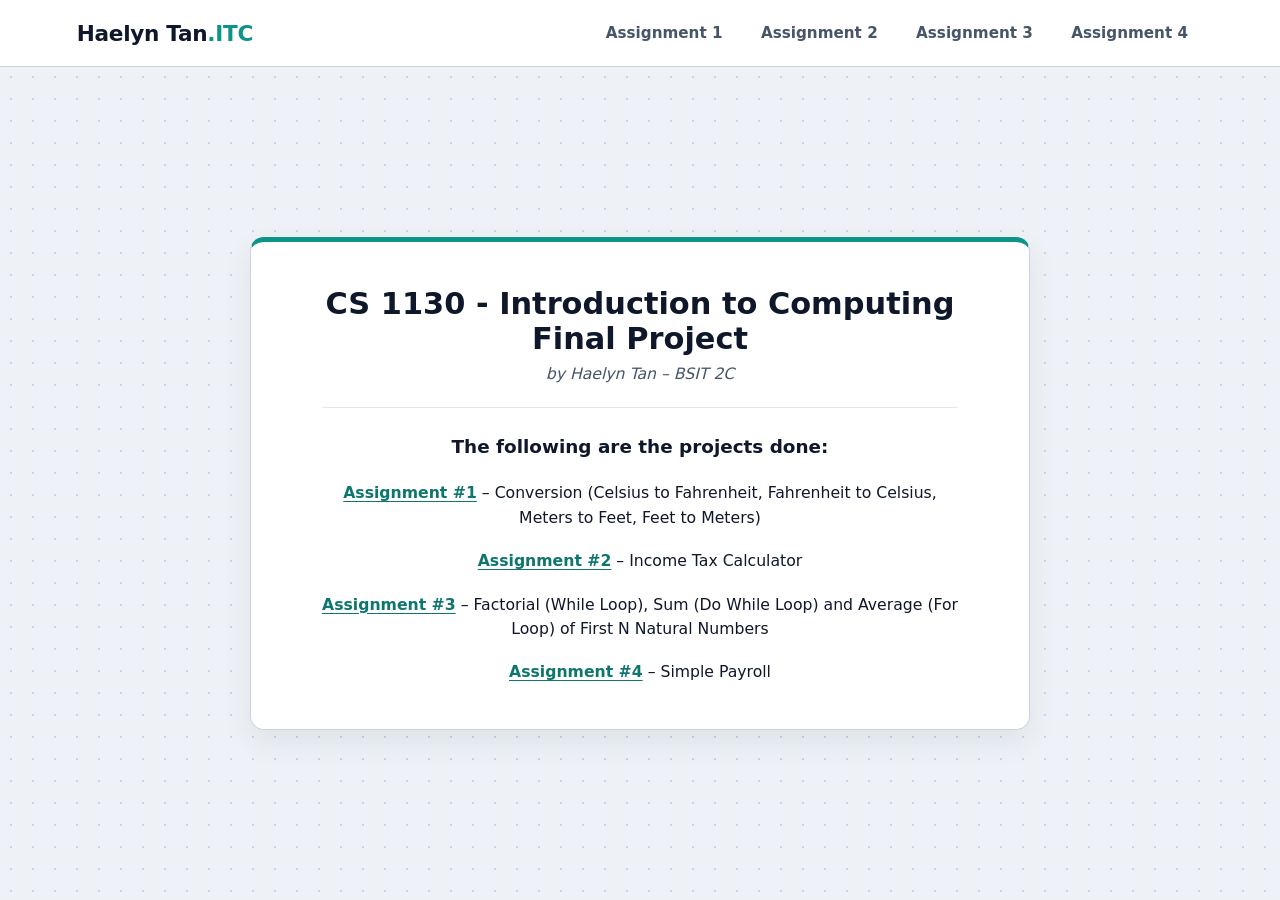
<file: index.html>
<!DOCTYPE html>
<html lang="en">
<head>
  <meta charset="UTF-8" />
  <meta name="viewport" content="width=device-width, initial-scale=1.0" />
  <title>CS 1130 - Introduction to Computing Final Project</title>
  <link rel="stylesheet" href="style.css" />
</head>
<body>

  <!-- Top Navigation Bar with Assignment Tabs -->
  <nav class="navbar">
    <a href="index.html" class="brand">Haelyn Tan<span>.ITC</span></a>
    <div class="nav-tabs">
      <a href="assignment1.html">Assignment 1</a>
      <a href="assignment2.html">Assignment 2</a>
      <a href="assignment3.html">Assignment 3</a>
      <a href="assignment4.html">Assignment 4</a>
    </div>
  </nav>

  <!-- Centered Main Card -->
  <main class="page-wrapper">
    <div class="main-card">
      <h1>CS 1130 - Introduction to Computing Final Project</h1>
      <p class="subtitle">by Haelyn Tan – BSIT 2C</p>

      <hr class="divider" />

      <h2>The following are the projects done:</h2>

      <ul class="assignment-list">
        <li>
          <a href="assignment1.html">Assignment #1</a>
          <span>– Conversion (Celsius to Fahrenheit, Fahrenheit to Celsius, Meters to Feet, Feet to Meters)</span>
        </li>
        <li>
          <a href="assignment2.html">Assignment #2</a>
          <span>– Income Tax Calculator</span>
        </li>
        <li>
          <a href="assignment3.html">Assignment #3</a>
          <span>– Factorial (While Loop), Sum (Do While Loop) and Average (For Loop) of First N Natural Numbers</span>
        </li>
        <li>
          <a href="assignment4.html">Assignment #4</a>
          <span>– Simple Payroll</span>
        </li>
      </ul>
    </div>
  </main>

</body>
</html>
</file>
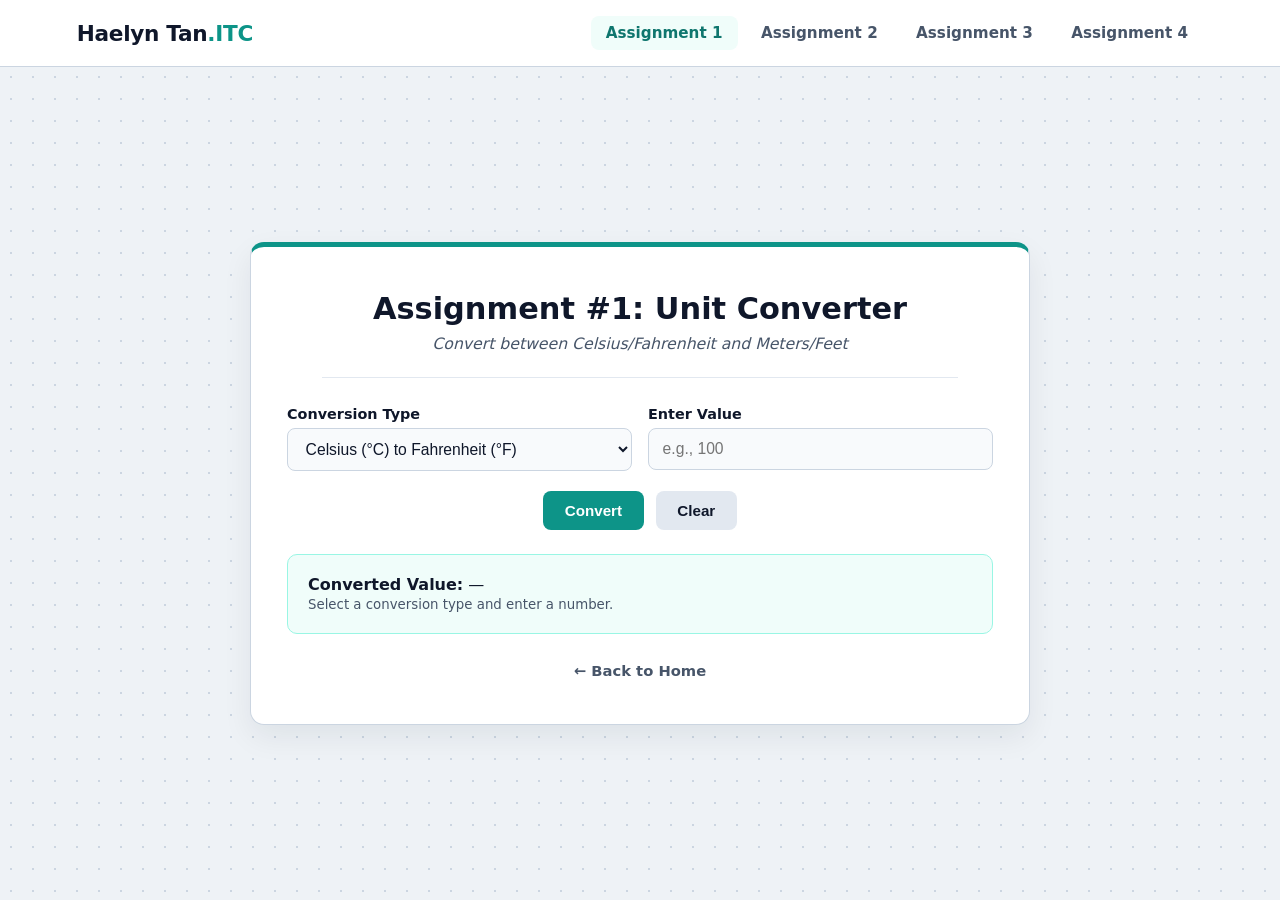
<file: assignment1.html>
<!DOCTYPE html>
<html lang="en">
<head>
  <meta charset="UTF-8" />
  <meta name="viewport" content="width=device-width, initial-scale=1.0" />
  <title>Assignment #1 - Unit Converter</title>
  <link rel="stylesheet" href="style.css" />
</head>
<body>

  <nav class="navbar">
    <a href="index.html" class="brand">Haelyn Tan<span>.ITC</span></a>
    <div class="nav-tabs">
      <a href="assignment1.html" class="active">Assignment 1</a>
      <a href="assignment2.html">Assignment 2</a>
      <a href="assignment3.html">Assignment 3</a>
      <a href="assignment4.html">Assignment 4</a>
    </div>
  </nav>

  <main class="page-wrapper">
    <div class="main-card">
      <h1>Assignment #1: Unit Converter</h1>
      <p class="subtitle">Convert between Celsius/Fahrenheit and Meters/Feet</p>
      <hr class="divider" />

      <div class="form-grid">
        <div class="form-group">
          <label for="conversionType">Conversion Type</label>
          <select id="conversionType">
            <option value="cToF">Celsius (°C) to Fahrenheit (°F)</option>
            <option value="fToC">Fahrenheit (°F) to Celsius (°C)</option>
            <option value="mToFt">Meters (m) to Feet (ft)</option>
            <option value="ftToM">Feet (ft) to Meters (m)</option>
          </select>
        </div>

        <div class="form-group">
          <label for="inputValue">Enter Value</label>
          <input type="number" id="inputValue" placeholder="e.g., 100" step="any" />
        </div>
      </div>

      <div class="btn-row">
        <button class="btn btn-primary" onclick="convertUnit()">Convert</button>
        <button class="btn btn-secondary" onclick="clearConverter()">Clear</button>
      </div>

      <div class="result-box" id="resultBox">
        <strong>Converted Value:</strong> <span id="convertedOutput">—</span><br />
        <small id="formulaUsed" style="color: #475569;">Select a conversion type and enter a number.</small>
      </div>

      <a href="index.html" class="back-link">← Back to Home</a>
    </div>
  </main>

  <script>
    function convertUnit() {
      const type = document.getElementById("conversionType").value;
      const rawValue = document.getElementById("inputValue").value;
      const output = document.getElementById("convertedOutput");
      const formulaText = document.getElementById("formulaUsed");

      if (rawValue === "") {
        output.textContent = "Please enter a valid number.";
        formulaText.textContent = "";
        return;
      }

      const val = parseFloat(rawValue);
      let result = 0;

      if (type === "cToF") {
        result = (val * 9 / 5) + 32;
        output.textContent = `${val} °C = ${result.toFixed(2)} °F`;
        formulaText.textContent = "Formula: (°C × 9/5) + 32";
      } else if (type === "fToC") {
        result = (val - 32) * 5 / 9;
        output.textContent = `${val} °F = ${result.toFixed(2)} °C`;
        formulaText.textContent = "Formula: (°F − 32) × 5/9";
      } else if (type === "mToFt") {
        result = val * 3.28084;
        output.textContent = `${val} m = ${result.toFixed(4)} ft`;
        formulaText.textContent = "Formula: Meters × 3.28084";
      } else if (type === "ftToM") {
        result = val / 3.28084;
        output.textContent = `${val} ft = ${result.toFixed(4)} m`;
        formulaText.textContent = "Formula: Feet ÷ 3.28084";
      }
    }

    function clearConverter() {
      document.getElementById("inputValue").value = "";
      document.getElementById("convertedOutput").textContent = "—";
      document.getElementById("formulaUsed").textContent = "Select a conversion type and enter a number.";
    }
  </script>

</body>
</html>
</file>
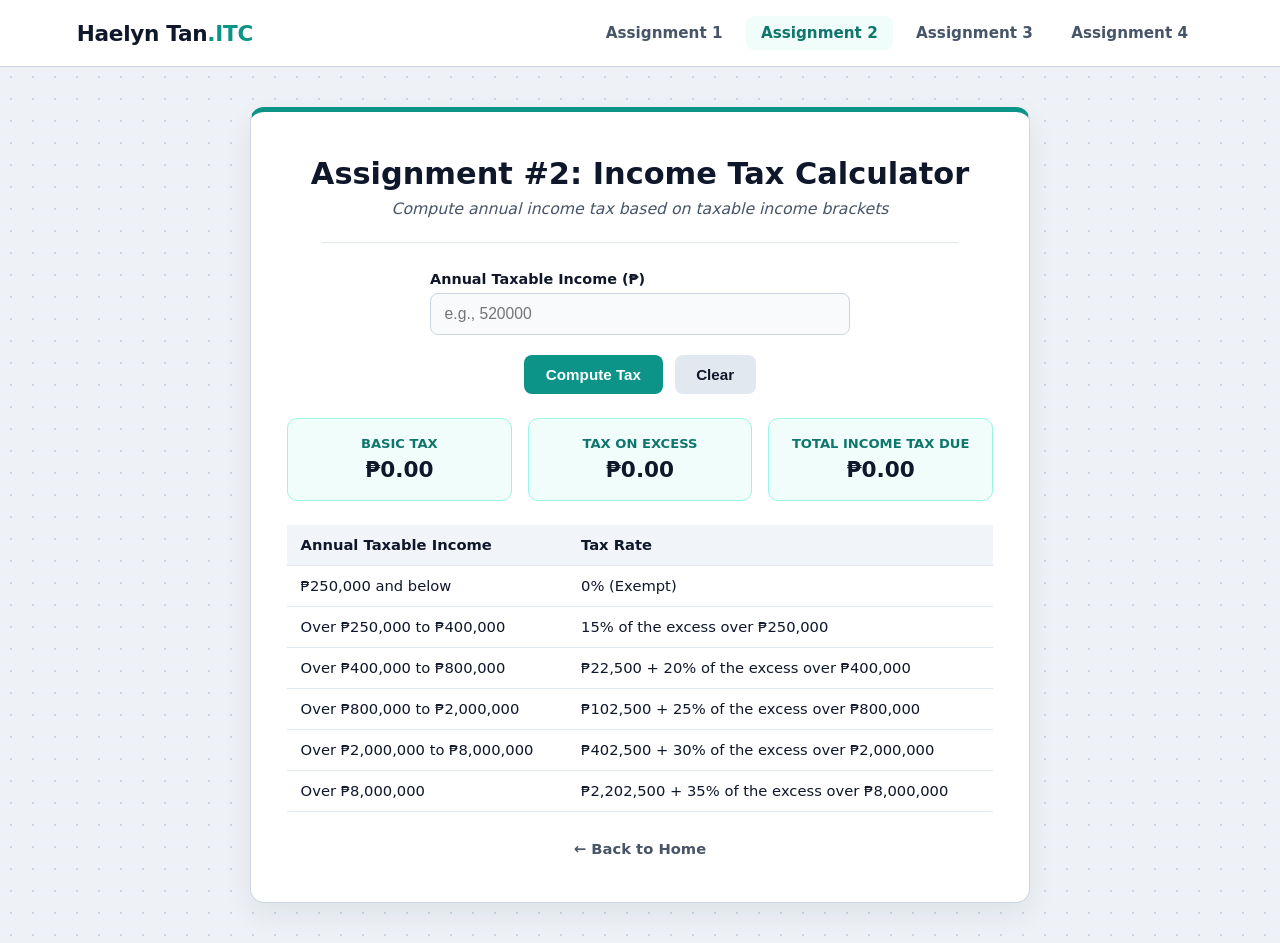
<file: assignment2.html>
<!DOCTYPE html>
<html lang="en">
<head>
  <meta charset="UTF-8" />
  <meta name="viewport" content="width=device-width, initial-scale=1.0" />
  <title>Assignment #2 - Income Tax Calculator</title>
  <link rel="stylesheet" href="style.css" />
</head>
<body>

  <nav class="navbar">
    <a href="index.html" class="brand">Haelyn Tan<span>.ITC</span></a>
    <div class="nav-tabs">
      <a href="assignment1.html">Assignment 1</a>
      <a href="assignment2.html" class="active">Assignment 2</a>
      <a href="assignment3.html">Assignment 3</a>
      <a href="assignment4.html">Assignment 4</a>
    </div>
  </nav>

  <main class="page-wrapper">
    <div class="main-card">
      <h1>Assignment #2: Income Tax Calculator</h1>
      <p class="subtitle">Compute annual income tax based on taxable income brackets</p>
      <hr class="divider" />

      <div class="form-group" style="max-width: 420px; margin: 0 auto 1.25rem;">
        <label for="taxableIncome">Annual Taxable Income (₱)</label>
        <input type="number" id="taxableIncome" placeholder="e.g., 520000" min="0" step="any" />
      </div>

      <div class="btn-row">
        <button class="btn btn-primary" onclick="calculateTax()">Compute Tax</button>
        <button class="btn btn-secondary" onclick="clearTax()">Clear</button>
      </div>

      <div class="result-grid">
        <div class="stat-card">
          <div class="stat-label">Basic Tax</div>
          <div class="stat-value" id="basicTax">₱0.00</div>
        </div>
        <div class="stat-card">
          <div class="stat-label">Tax on Excess</div>
          <div class="stat-value" id="excessTax">₱0.00</div>
        </div>
        <div class="stat-card">
          <div class="stat-label">Total Income Tax Due</div>
          <div class="stat-value" id="totalTax">₱0.00</div>
        </div>
      </div>

      <div class="table-wrapper">
        <table>
          <thead>
            <tr>
              <th>Annual Taxable Income</th>
              <th>Tax Rate</th>
            </tr>
          </thead>
          <tbody>
            <tr><td>₱250,000 and below</td><td>0% (Exempt)</td></tr>
            <tr><td>Over ₱250,000 to ₱400,000</td><td>15% of the excess over ₱250,000</td></tr>
            <tr><td>Over ₱400,000 to ₱800,000</td><td>₱22,500 + 20% of the excess over ₱400,000</td></tr>
            <tr><td>Over ₱800,000 to ₱2,000,000</td><td>₱102,500 + 25% of the excess over ₱800,000</td></tr>
            <tr><td>Over ₱2,000,000 to ₱8,000,000</td><td>₱402,500 + 30% of the excess over ₱2,000,000</td></tr>
            <tr><td>Over ₱8,000,000</td><td>₱2,202,500 + 35% of the excess over ₱8,000,000</td></tr>
          </tbody>
        </table>
      </div>

      <a href="index.html" class="back-link">← Back to Home</a>
    </div>
  </main>

  <script>
    function formatPeso(amount) {
      return "₱" + amount.toLocaleString("en-US", {
        minimumFractionDigits: 2,
        maximumFractionDigits: 2
      });
    }

    function calculateTax() {
      const raw = document.getElementById("taxableIncome").value;
      if (raw === "" || parseFloat(raw) < 0) {
        alert("Please enter a valid non-negative taxable income.");
        return;
      }

      const income = parseFloat(raw);
      let basic = 0;
      let excess = 0;

      if (income <= 250000) {
        basic = 0;
        excess = 0;
      } else if (income <= 400000) {
        basic = 0;
        excess = (income - 250000) * 0.15;
      } else if (income <= 800000) {
        basic = 22500;
        excess = (income - 400000) * 0.20;
      } else if (income <= 2000000) {
        basic = 102500;
        excess = (income - 800000) * 0.25;
      } else if (income <= 8000000) {
        basic = 402500;
        excess = (income - 2000000) * 0.30;
      } else {
        basic = 2202500;
        excess = (income - 8000000) * 0.35;
      }

      const total = basic + excess;

      document.getElementById("basicTax").textContent = formatPeso(basic);
      document.getElementById("excessTax").textContent = formatPeso(excess);
      document.getElementById("totalTax").textContent = formatPeso(total);
    }

    function clearTax() {
      document.getElementById("taxableIncome").value = "";
      document.getElementById("basicTax").textContent = "₱0.00";
      document.getElementById("excessTax").textContent = "₱0.00";
      document.getElementById("totalTax").textContent = "₱0.00";
    }
  </script>

</body>
</html>
</file>
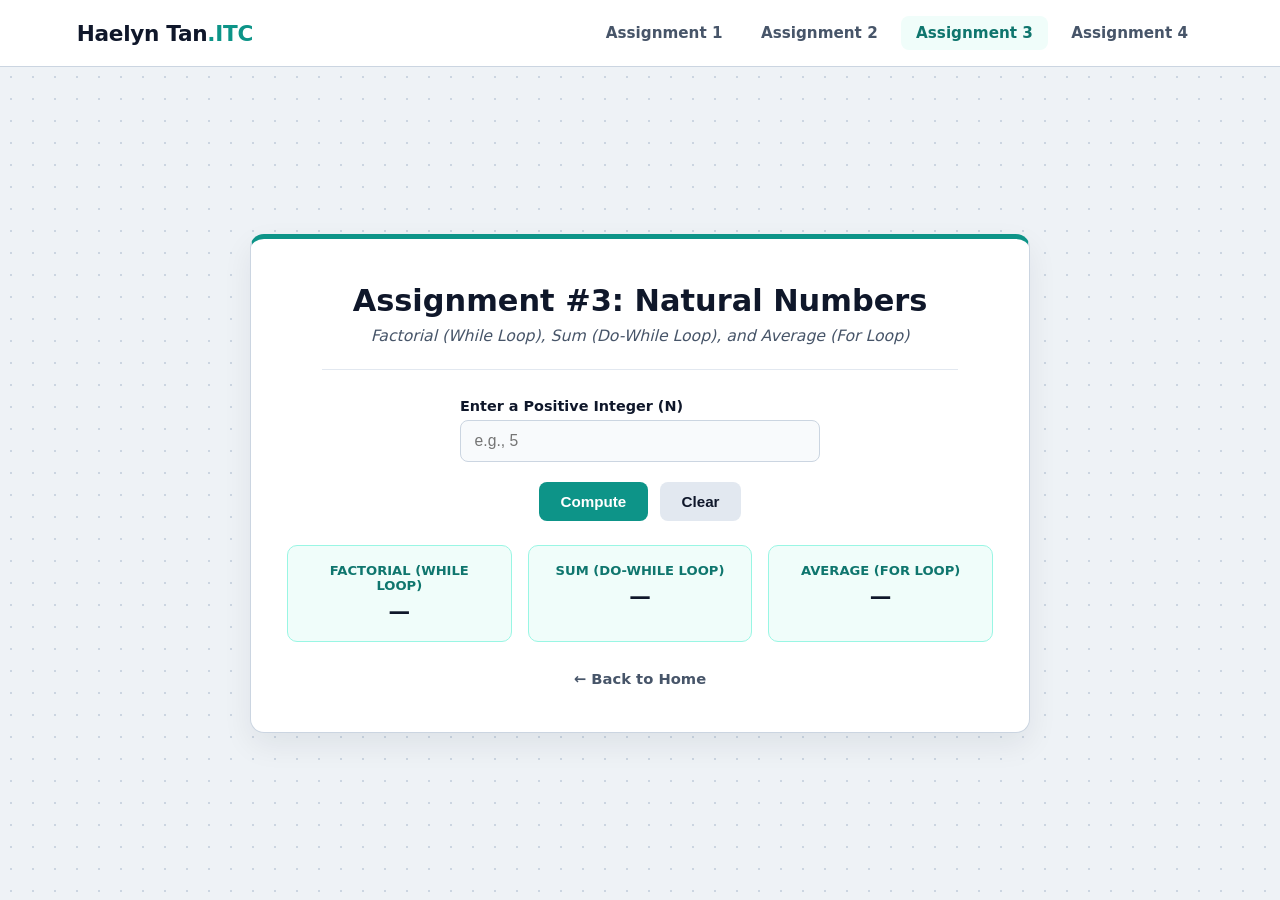
<file: assignment3.html>
<!DOCTYPE html>
<html lang="en">
<head>
  <meta charset="UTF-8" />
  <meta name="viewport" content="width=device-width, initial-scale=1.0" />
  <title>Assignment #3 - Natural Numbers</title>
  <link rel="stylesheet" href="style.css" />
</head>
<body>

  <nav class="navbar">
    <a href="index.html" class="brand">Haelyn Tan<span>.ITC</span></a>
    <div class="nav-tabs">
      <a href="assignment1.html">Assignment 1</a>
      <a href="assignment2.html">Assignment 2</a>
      <a href="assignment3.html" class="active">Assignment 3</a>
      <a href="assignment4.html">Assignment 4</a>
    </div>
  </nav>

  <main class="page-wrapper">
    <div class="main-card">
      <h1>Assignment #3: Natural Numbers</h1>
      <p class="subtitle">Factorial (While Loop), Sum (Do-While Loop), and Average (For Loop)</p>
      <hr class="divider" />

      <div class="form-group" style="max-width: 360px; margin: 0 auto 1.25rem;">
        <label for="numberInput">Enter a Positive Integer (N)</label>
        <input type="number" id="numberInput" placeholder="e.g., 5" min="1" step="1" />
      </div>

      <div class="btn-row">
        <button class="btn btn-primary" onclick="computeLoops()">Compute</button>
        <button class="btn btn-secondary" onclick="clearLoops()">Clear</button>
      </div>

      <div class="result-grid">
        <div class="stat-card">
          <div class="stat-label">Factorial (While Loop)</div>
          <div class="stat-value" id="factorialOut">—</div>
        </div>
        <div class="stat-card">
          <div class="stat-label">Sum (Do-While Loop)</div>
          <div class="stat-value" id="sumOut">—</div>
        </div>
        <div class="stat-card">
          <div class="stat-label">Average (For Loop)</div>
          <div class="stat-value" id="avgOut">—</div>
        </div>
      </div>

      <a href="index.html" class="back-link">← Back to Home</a>
    </div>
  </main>

  <script>
    function computeLoops() {
      const n = parseInt(document.getElementById("numberInput").value, 10);

      if (isNaN(n) || n < 1) {
        alert("Please enter a positive integer (1 or greater).");
        return;
      }

      // 1. Factorial using a WHILE loop
      let factorial = 1;
      let i = 1;
      while (i <= n) {
        factorial *= i;
        i++;
      }

      // 2. Sum of first N natural numbers using a DO-WHILE loop
      let sum = 0;
      let j = 1;
      do {
        sum += j;
        j++;
      } while (j <= n);

      // 3. Average of first N natural numbers using a FOR loop
      let totalForAvg = 0;
      for (let k = 1; k <= n; k++) {
        totalForAvg += k;
      }
      const average = totalForAvg / n;

      document.getElementById("factorialOut").textContent = factorial.toLocaleString();
      document.getElementById("sumOut").textContent = sum.toLocaleString();
      document.getElementById("avgOut").textContent = average.toFixed(2);
    }

    function clearLoops() {
      document.getElementById("numberInput").value = "";
      document.getElementById("factorialOut").textContent = "—";
      document.getElementById("sumOut").textContent = "—";
      document.getElementById("avgOut").textContent = "—";
    }
  </script>

</body>
</html>
</file>
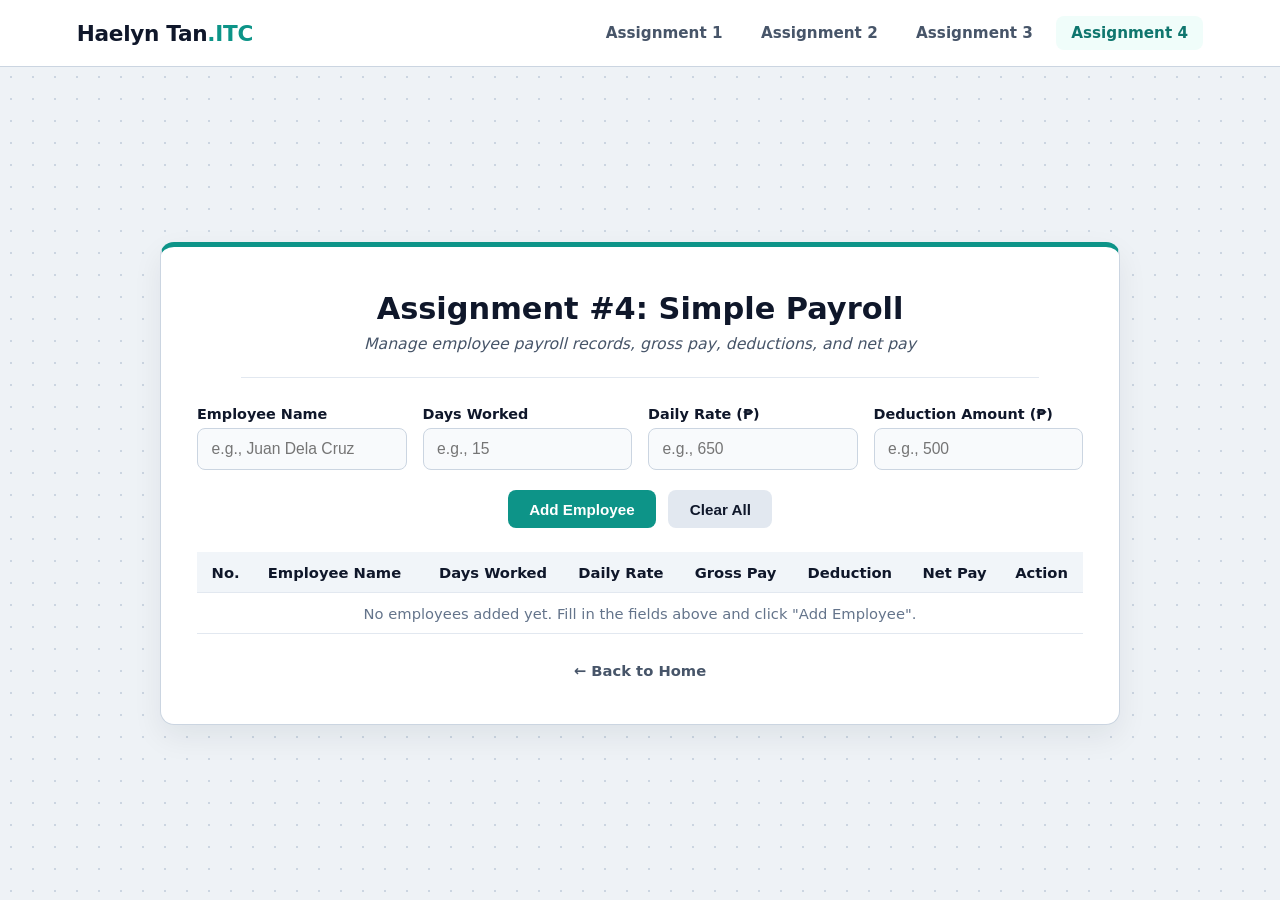
<file: assignment4.html>
<!DOCTYPE html>
<html lang="en">
<head>
  <meta charset="UTF-8" />
  <meta name="viewport" content="width=device-width, initial-scale=1.0" />
  <title>Assignment #4 - Simple Payroll</title>
  <link rel="stylesheet" href="style.css" />
</head>
<body>

  <nav class="navbar">
    <a href="index.html" class="brand">Haelyn Tan<span>.ITC</span></a>
    <div class="nav-tabs">
      <a href="assignment1.html">Assignment 1</a>
      <a href="assignment2.html">Assignment 2</a>
      <a href="assignment3.html">Assignment 3</a>
      <a href="assignment4.html" class="active">Assignment 4</a>
    </div>
  </nav>

  <main class="page-wrapper">
    <div class="main-card wide">
      <h1>Assignment #4: Simple Payroll</h1>
      <p class="subtitle">Manage employee payroll records, gross pay, deductions, and net pay</p>
      <hr class="divider" />

      <div class="form-grid">
        <div class="form-group">
          <label for="empName">Employee Name</label>
          <input type="text" id="empName" placeholder="e.g., Juan Dela Cruz" />
        </div>
        <div class="form-group">
          <label for="daysWorked">Days Worked</label>
          <input type="number" id="daysWorked" placeholder="e.g., 15" min="0" step="any" />
        </div>
        <div class="form-group">
          <label for="dailyRate">Daily Rate (₱)</label>
          <input type="number" id="dailyRate" placeholder="e.g., 650" min="0" step="any" />
        </div>
        <div class="form-group">
          <label for="deduction">Deduction Amount (₱)</label>
          <input type="number" id="deduction" placeholder="e.g., 500" min="0" step="any" />
        </div>
      </div>

      <div class="btn-row">
        <button class="btn btn-primary" onclick="addEmployee()">Add Employee</button>
        <button class="btn btn-secondary" onclick="clearPayroll()">Clear All</button>
      </div>

      <div class="table-wrapper">
        <table>
          <thead>
            <tr>
              <th class="text-center">No.</th>
              <th>Employee Name</th>
              <th class="text-right">Days Worked</th>
              <th class="text-right">Daily Rate</th>
              <th class="text-right">Gross Pay</th>
              <th class="text-right">Deduction</th>
              <th class="text-right">Net Pay</th>
              <th class="text-center">Action</th>
            </tr>
          </thead>
          <tbody id="payrollBody">
            <tr>
              <td colspan="8" class="text-center" style="color: #64748b;">
                No employees added yet. Fill in the fields above and click "Add Employee".
              </td>
            </tr>
          </tbody>
        </table>
      </div>

      <a href="index.html" class="back-link">← Back to Home</a>
    </div>
  </main>

  <script>
    let payrollList = [];

    function formatMoney(num) {
      return "₱" + num.toLocaleString("en-US", {
        minimumFractionDigits: 2,
        maximumFractionDigits: 2
      });
    }

    function addEmployee() {
      const name = document.getElementById("empName").value.trim();
      const days = parseFloat(document.getElementById("daysWorked").value);
      const rate = parseFloat(document.getElementById("dailyRate").value);
      const deduction = parseFloat(document.getElementById("deduction").value);

      if (!name || isNaN(days) || isNaN(rate) || isNaN(deduction)) {
        alert("Please complete all employee fields with valid numbers.");
        return;
      }

      if (days < 0 || rate < 0 || deduction < 0) {
        alert("Days worked, daily rate, and deduction cannot be negative.");
        return;
      }

      const grossPay = days * rate;
      const netPay = grossPay - deduction;

      payrollList.push({
        name: name,
        days: days,
        rate: rate,
        grossPay: grossPay,
        deduction: deduction,
        netPay: netPay
      });

      document.getElementById("empName").value = "";
      document.getElementById("daysWorked").value = "";
      document.getElementById("dailyRate").value = "";
      document.getElementById("deduction").value = "";

      renderTable();
    }

    function deleteEmployee(index) {
      if (confirm(`Delete record #${index + 1} (${payrollList[index].name})?`)) {
        payrollList.splice(index, 1);
        renderTable();
      }
    }

    function clearPayroll() {
      if (payrollList.length === 0) return;
      if (confirm("Are you sure you want to clear all payroll records?")) {
        payrollList = [];
        renderTable();
      }
    }

    function renderTable() {
      const tbody = document.getElementById("payrollBody");

      if (payrollList.length === 0) {
        tbody.innerHTML = `
          <tr>
            <td colspan="8" class="text-center" style="color: #64748b;">
              No employees added yet. Fill in the fields above and click "Add Employee".
            </td>
          </tr>`;
        return;
      }

      let rowsHtml = "";
      for (let i = 0; i < payrollList.length; i++) {
        const emp = payrollList[i];
        rowsHtml += `
          <tr>
            <td class="text-center">${i + 1}</td>
            <td>${emp.name}</td>
            <td class="text-right">${emp.days}</td>
            <td class="text-right">${formatMoney(emp.rate)}</td>
            <td class="text-right">${formatMoney(emp.grossPay)}</td>
            <td class="text-right">${formatMoney(emp.deduction)}</td>
            <td class="text-right"><strong>${formatMoney(emp.netPay)}</strong></td>
            <td class="text-center">
              <button class="btn btn-danger" onclick="deleteEmployee(${i})">Delete</button>
            </td>
          </tr>`;
      }

      tbody.innerHTML = rowsHtml;
    }
  </script>

</body>
</html>
</file>
<file: style.css>
:root {
  --bg: #eef2f6;
  --surface: #ffffff;
  --navbar-bg: #ffffff;
  --text-main: #0f172a;
  --text-muted: #475569;
  --border: #cbd5e1;
  --accent: #0d9488;
  --accent-soft: #f0fdfa;
  --accent-dark: #0f766e;
  --danger: #dc2626;
  --danger-soft: #fef2f2;
}

* {
  box-sizing: border-box;
  margin: 0;
  padding: 0;
}

body {
  font-family: "Segoe UI", system-ui, -apple-system, sans-serif;
  background-color: var(--bg);
  background-image: radial-gradient(#cbd5e1 1px, transparent 1px);
  background-size: 22px 22px;
  color: var(--text-main);
  min-height: 100vh;
  display: flex;
  flex-direction: column;
}

/* Top Navbar & Tabs */
.navbar {
  background-color: var(--navbar-bg);
  border-bottom: 1px solid var(--border);
  padding: 1rem 6%;
  display: flex;
  justify-content: space-between;
  align-items: center;
  flex-wrap: wrap;
  gap: 1rem;
}

.brand {
  font-size: 1.35rem;
  font-weight: 800;
  color: var(--text-main);
  text-decoration: none;
  letter-spacing: -0.3px;
}

.brand span {
  color: var(--accent);
}

.nav-tabs {
  display: flex;
  gap: 0.5rem;
  flex-wrap: wrap;
}

.nav-tabs a {
  text-decoration: none;
  color: var(--text-muted);
  font-weight: 600;
  font-size: 0.95rem;
  padding: 0.5rem 0.95rem;
  border-radius: 8px;
  transition: background-color 0.2s, color 0.2s;
}

.nav-tabs a:hover,
.nav-tabs a.active {
  background-color: var(--accent-soft);
  color: var(--accent-dark);
}

/* Centered Container */
.page-wrapper {
  flex: 1;
  display: flex;
  justify-content: center;
  align-items: center;
  padding: 2.5rem 1.25rem;
}

.main-card {
  background-color: var(--surface);
  border: 1px solid var(--border);
  border-top: 5px solid var(--accent);
  border-radius: 14px;
  max-width: 780px;
  width: 100%;
  padding: 2.75rem 2.25rem;
  text-align: center;
  box-shadow: 0 12px 30px rgba(15, 23, 42, 0.07);
}

.main-card.wide {
  max-width: 960px;
}

.main-card h1 {
  font-size: clamp(1.4rem, 3vw, 1.9rem);
  font-weight: 700;
  color: var(--text-main);
  margin-bottom: 0.5rem;
}

.subtitle {
  font-style: italic;
  color: var(--text-muted);
  font-size: 0.98rem;
  margin-bottom: 1.5rem;
}

.divider {
  border: none;
  border-top: 1px solid #e2e8f0;
  margin: 0 auto 1.75rem;
  max-width: 90%;
}

.main-card h2 {
  font-size: 1.15rem;
  font-weight: 700;
  margin-bottom: 1.5rem;
  color: var(--text-main);
}

/* Homepage Assignment List */
.assignment-list {
  list-style: none;
  display: flex;
  flex-direction: column;
  gap: 1.2rem;
  max-width: 640px;
  margin: 0 auto;
}

.assignment-list li {
  font-size: 0.98rem;
  line-height: 1.55;
}

.assignment-list a {
  color: var(--accent-dark);
  font-weight: 700;
  text-decoration: underline;
  text-underline-offset: 3px;
}

.assignment-list a:hover {
  color: var(--accent);
}

/* Calculator Forms & Inputs */
.form-grid {
  display: grid;
  grid-template-columns: repeat(auto-fit, minmax(200px, 1fr));
  gap: 1rem;
  text-align: left;
  margin-bottom: 1.25rem;
}

.form-group {
  display: flex;
  flex-direction: column;
  gap: 0.4rem;
  text-align: left;
  margin-bottom: 1rem;
}

.form-grid .form-group {
  margin-bottom: 0;
}

label {
  font-size: 0.9rem;
  font-weight: 600;
  color: var(--text-main);
}

input[type="number"],
input[type="text"],
select {
  width: 100%;
  padding: 0.68rem 0.85rem;
  border: 1px solid var(--border);
  border-radius: 8px;
  font-size: 0.98rem;
  color: var(--text-main);
  background-color: #f8fafc;
  transition: border-color 0.2s, background-color 0.2s;
}

input:focus,
select:focus {
  outline: none;
  border-color: var(--accent);
  background-color: #ffffff;
}

/* Buttons */
.btn-row {
  display: flex;
  justify-content: center;
  gap: 0.75rem;
  flex-wrap: wrap;
  margin-top: 0.5rem;
}

.btn {
  padding: 0.68rem 1.35rem;
  border: none;
  border-radius: 8px;
  font-size: 0.95rem;
  font-weight: 600;
  cursor: pointer;
  transition: background-color 0.2s, transform 0.1s;
}

.btn:active {
  transform: scale(0.98);
}

.btn-primary {
  background-color: var(--accent);
  color: #ffffff;
}

.btn-primary:hover {
  background-color: var(--accent-dark);
}

.btn-secondary {
  background-color: #e2e8f0;
  color: var(--text-main);
}

.btn-secondary:hover {
  background-color: #cbd5e1;
}

.btn-danger {
  background-color: var(--danger-soft);
  color: var(--danger);
  border: 1px solid #fecaca;
  padding: 0.35rem 0.7rem;
  font-size: 0.85rem;
}

.btn-danger:hover {
  background-color: var(--danger);
  color: #ffffff;
}

/* Result Output Boxes */
.result-box {
  margin-top: 1.5rem;
  padding: 1.25rem;
  background-color: var(--accent-soft);
  border: 1px solid #99f6e4;
  border-radius: 10px;
  text-align: left;
}

.result-grid {
  display: grid;
  grid-template-columns: repeat(auto-fit, minmax(180px, 1fr));
  gap: 1rem;
  margin-top: 1.5rem;
}

.stat-card {
  background-color: var(--accent-soft);
  border: 1px solid #99f6e4;
  border-radius: 10px;
  padding: 1.1rem;
  text-align: center;
}

.stat-label {
  font-size: 0.82rem;
  font-weight: 700;
  text-transform: uppercase;
  color: var(--accent-dark);
  margin-bottom: 0.35rem;
}

.stat-value {
  font-size: 1.35rem;
  font-weight: 800;
  color: var(--text-main);
  word-break: break-word;
}

/* Data & Reference Tables */
.table-wrapper {
  overflow-x: auto;
  margin-top: 1.5rem;
}

table {
  width: 100%;
  border-collapse: collapse;
  font-size: 0.92rem;
  text-align: left;
}

th, td {
  padding: 0.72rem 0.85rem;
  border-bottom: 1px solid #e2e8f0;
}

th {
  background-color: #f1f5f9;
  font-weight: 700;
  color: var(--text-main);
}

tr:hover td {
  background-color: #f8fafc;
}

.text-right {
  text-align: right;
}

.text-center {
  text-align: center;
}

.back-link {
  display: inline-block;
  margin-top: 1.75rem;
  color: var(--text-muted);
  text-decoration: none;
  font-size: 0.92rem;
  font-weight: 600;
}

.back-link:hover {
  color: var(--accent-dark);
}
</file>
